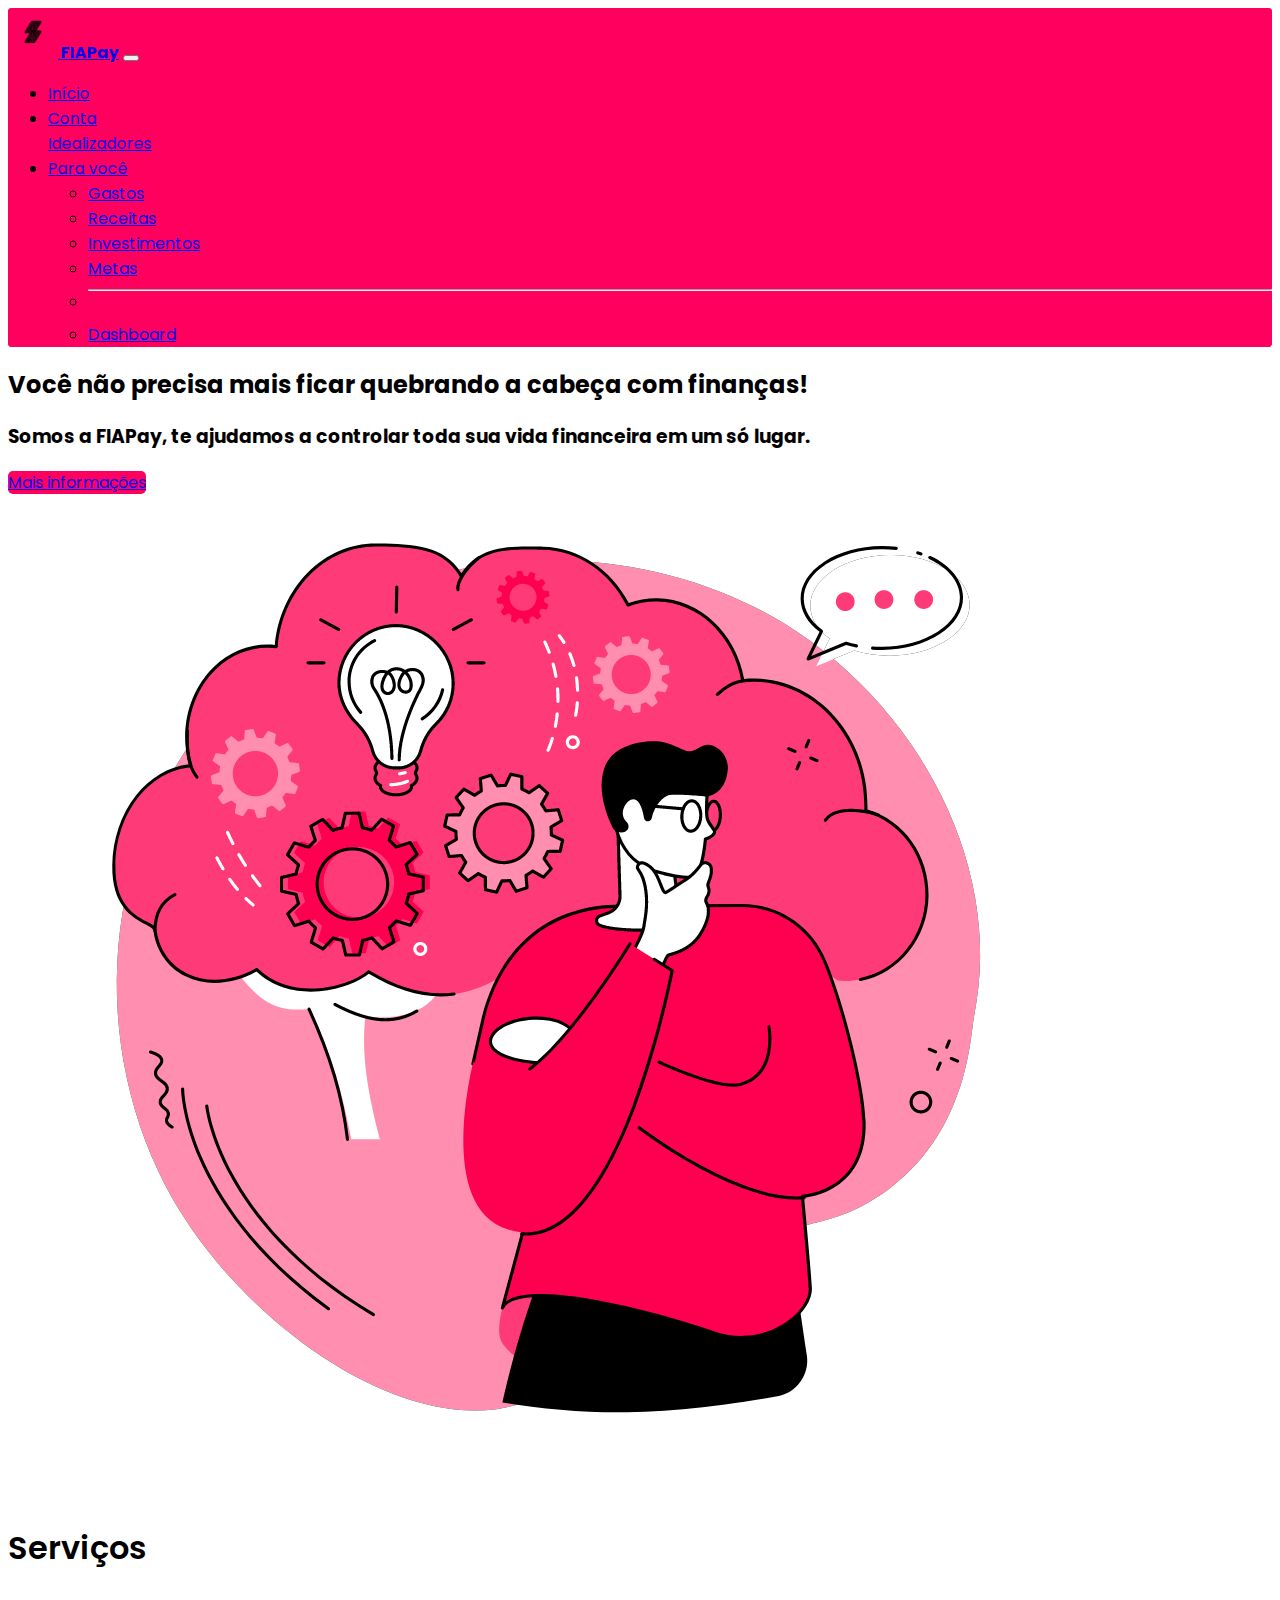
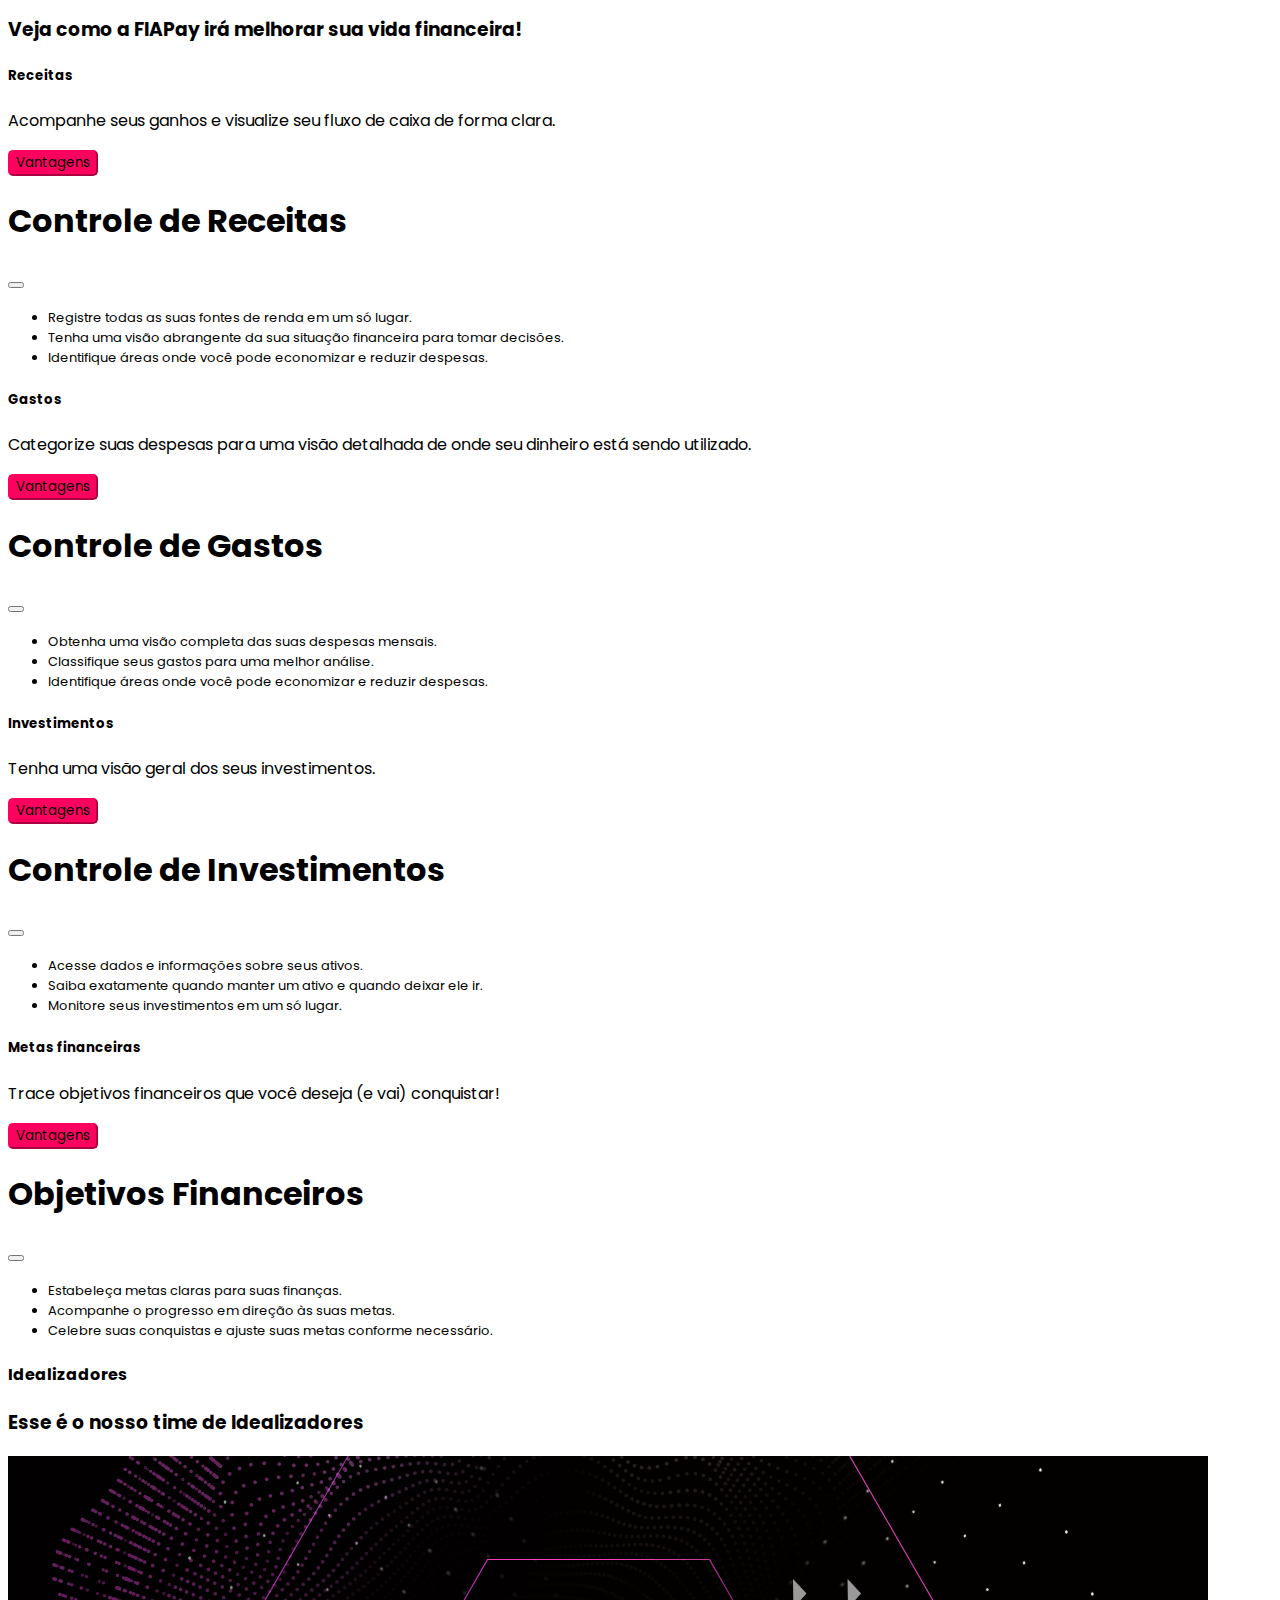
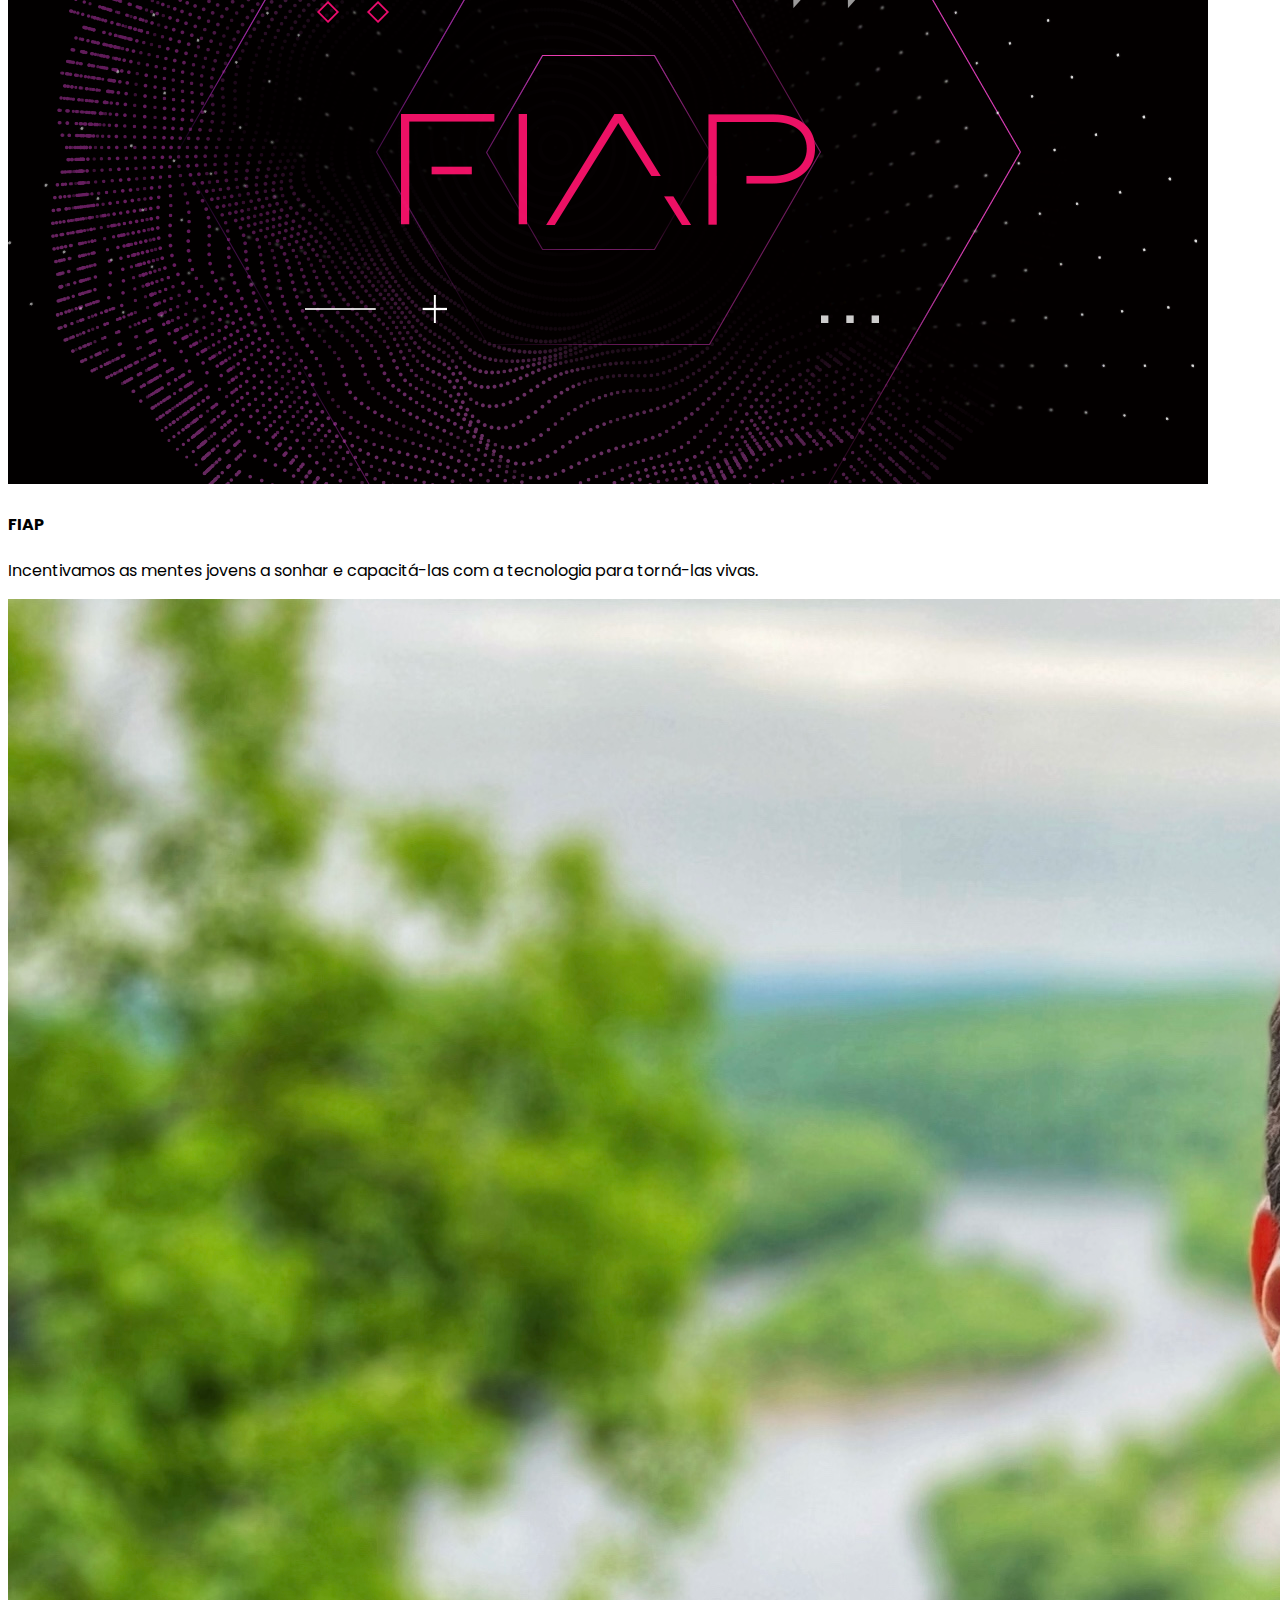
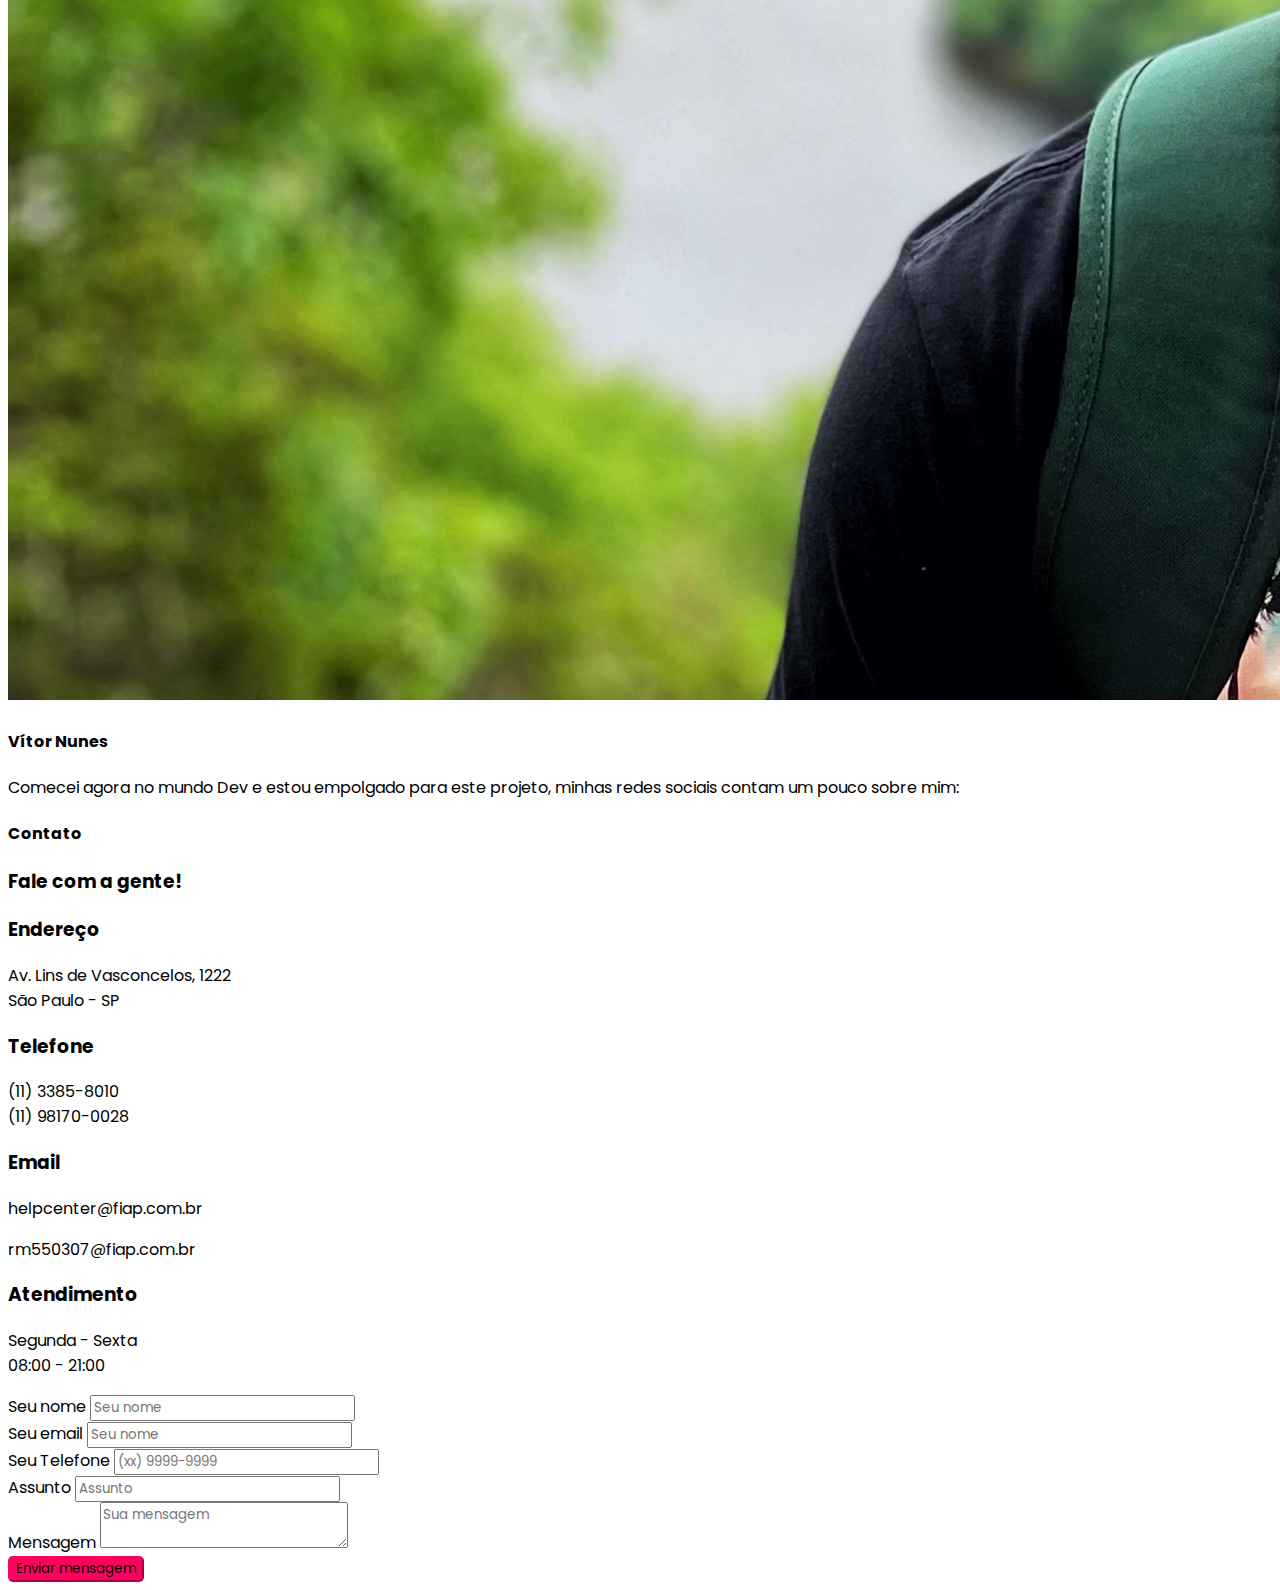
<file: index.html>
<!DOCTYPE html>
<html lang="pt-BR">
<head>
    <meta charset="UTF-8">
    <meta name="viewport" content="width=device-width, initial-scale=1.0">
    <title>FIAPay</title>

<!------------------ Google Fonts ------------------>
    <link rel="preconnect" href="https://fonts.googleapis.com">
    <link rel="preconnect" href="https://fonts.gstatic.com" crossorigin>
    <link href="https://fonts.googleapis.com/css2?family=Poppins:wght@300&display=swap" rel="stylesheet">

<!------------------ CSS DO BOOTSTRAP ------------------>
<link href="https://cdn.jsdelivr.net/npm/bootstrap@5.3.0/dist/css/bootstrap.min.css" rel="stylesheet" integrity="sha384-9ndCyUaIbzAi2FUVXJi0CjmCapSmO7SnpJef0486qhLnuZ2cdeRhO02iuK6FUUVM" crossorigin="anonymous">

<!------------------ Minha CSS ------------------>
<link href="./assets/css/styles.css" rel="stylesheet">

<!------------------ Fonte dos Ícones ------------------>
<link rel="stylesheet" href="https://cdnjs.cloudflare.com/ajax/libs/font-awesome/6.4.0/css/all.min.css" integrity="sha512-iecdLmaskl7CVkqkXNQ/ZH/XLlvWZOJyj7Yy7tcenmpD1ypASozpmT/E0iPtmFIB46ZmdtAc9eNBvH0H/ZpiBw==" crossorigin="anonymous" referrerpolicy="no-referrer" />

</head>

<body>

    
<!--------------------------- INÍCIO DO MENU --------------------------->
    <header class="container menu">
        <nav class="navbar navbar-expand-lg">
            <div class="container-fluid menu">
                <a class="navbar-brand page home" href="/RM550307_FINTECH/"><i> <img class="logo" src="./assets/images/fintech-logo.png" alt="Logo-FIAPay"></i>
                    FIAPay</a>
                <button class="navbar-toggler" type="button" data-bs-toggle="collapse" data-bs-target="#navbarSupportedContent" aria-controls="navbarSupportedContent" aria-expanded="false" aria-label="Toggle navigation">
                    <i class="fa-solid fa-bars-staggered"></i>
                </button>
                <div class="collapse navbar-collapse" id="navbarSupportedContent">
                    <ul class="navbar-nav ms-auto mb-2 mb-lg-0">
                        <li class="nav-item">
                            <a class="nav-link active page" aria-current="page" href="/RM550307_FINTECH/">Início</a>
                        </li>
                        <li class="nav-item">
                            <a class="nav-link page" href="./assets/pages/login.html">Conta</a>
                        </li>
                        <a class="nav-link page" href="#idealizadores">Idealizadores</a>
                    </li>
                    <li class="nav-item dropdown">
                        <a class="nav-link dropdown-toggle page" href="#" role="button" data-bs-toggle="dropdown" aria-expanded="false">
                            Para você
                        </a>
                        <ul class="dropdown-menu">
                            <li><a class="dropdown-item solution" href="./assets/pages/login.html">Gastos</a></li>
                            <li><a class="dropdown-item solution" href="./assets/pages/login.html">Receitas</a></li>
                            <li><a class="dropdown-item solution" href="./assets/pages/login.html">Investimentos</a></li>
                            <li><a class="dropdown-item solution" href="./assets/pages/login.html">Metas</a></li>
                            <li><hr class="dropdown-divider"></li>
                            <li><a class="dropdown-item solution" href="./assets/pages/login.html">Dashboard</a></li>
                        </ul>
                    </li>
                </ul>
            </div>
        </div>
    </nav>
</header>
<!--------------------------- FIM DO MENU --------------------------->


<!--------------------------- INÍCIO DO SOBRE --------------------------->
<section class="container sobre my-5" id="sobre">
    <div class="row d-flex align-items-center justify-content-between">
        <div class="col-lg-6">
            <h2 class="my-title display-5 my-4">Você não precisa mais ficar quebrando a cabeça com finanças!</h2>
            <h3 class="mb-4">Somos a FIAPay, te ajudamos a controlar toda sua vida financeira em um só lugar.</h3>
            <a href="#solucoes" class="btn btn-primary btn-lg">Mais informações <i
                class="fa-solid fa-arrow-right-long ms-1"></i></a>
            </div>
            <div class="col-lg-6 text-center">
                <img src="./assets/images/guy-thinking.png" alt="Desenho de um homem pensando" class="mt-0 img-fluid">
            </div>
        </div>
    </section>
<!--------------------------- FIM DO SOBRE --------------------------->
    
<!--------------------------   INÍCIO SOLUÇÕES        ------------------------->
    <section class="container my-5" id="solucoes">
        <h4 class="my-title text-center my-mt servicos-title">Serviços</h4>
        <h3 class="text-center my-title mb-4">Veja como a FIAPay irá melhorar sua vida financeira!</h3>
        
        <div class="row d-flex align-items-center justify-content-center">
            <div class="col-lg-6 my-2">
                <div class="card text-center p-4 solucao">
                    <i class="fa-solid fa-hand-holding-dollar icon"></i>
                    <div class="card-body">
                        <h5 class="card-title">Receitas</h5>
                        <p>Acompanhe seus ganhos e visualize seu fluxo de caixa de forma clara.</p>
                        <!-- Modal -->
                        <button type="button" class="btn btn-primary" data-bs-toggle="modal" data-bs-target="#modalReceitas">
                                Vantagens
                            </button>
                        <div class="modal fade" id="modalReceitas" tabindex="-1" aria-hidden="true">
                            <div class="modal-dialog">
                                <div class="modal-content">
                                        <div class="modal-header">
                                            <h1 class="modal-title fs-5" id="modalReceitas">Controle de Receitas</h1>
                                            <button type="button" class="btn-close" data-bs-dismiss="modal" aria-label="Close"></button>
                                        </div>
                                        <div class="modal-body">
                                            <ul>
                                            <li class="vantagem">Registre todas as suas fontes de renda em um só lugar.
                                            </li>
                                            <li class="vantagem">Tenha uma visão abrangente da sua situação financeira para tomar decisões.
                                            </li>
                                            <li class="vantagem">Identifique áreas onde você pode economizar e reduzir despesas.
                                            </li>
                                        </ul>
                                    </div>
                                </div>
                            </div>
                        </div>
                        <!-- fim Modal -->

                            </div>
                        </div> 
                    </div>
            
            <div class="col-lg-6 my-2">
                <div class="card text-center p-4 solucao">
                    <i class="fa-solid fa-arrow-trend-down icon"></i>
                    <div class="card-body">
                        <h5 class="card-title">Gastos</h5>
                        <p class="card-text">Categorize suas despesas para uma visão detalhada de onde seu dinheiro está sendo utilizado.</p>
                        <!-- Modal -->
                        <button type="button" class="btn btn-primary" data-bs-toggle="modal" data-bs-target="#modalGastos">
                            Vantagens
                        </button>
                                <div class="modal fade" id="modalGastos" tabindex="-1" aria-hidden="true">
                                    <div class="modal-dialog">
                                    <div class="modal-content">
                                        <div class="modal-header">
                                        <h1 class="modal-title fs-5" id="modalGastos">Controle de Gastos</h1>
                                        <button type="button" class="btn-close" data-bs-dismiss="modal" aria-label="Close"></button>
                                        </div>
                                        <div class="modal-body">
                                        <ul>
                                            <li class="vantagem">Obtenha uma visão completa das suas despesas mensais.
                                            </li>
                                            <li class="vantagem">Classifique seus gastos para uma melhor análise.
                                            </li>
                                            <li class="vantagem">Identifique áreas onde você pode economizar e reduzir despesas.
                                            </li>
                                        </ul>
                                        </div>
                                    </div>
                                    </div>
                                </div>
                                <!-- fim Modal -->
                    </div>
                </div>

            </div>

            <div class="col-lg-6 my-2">
                <div class="card text-center p-4 solucao">
                    <i class="fa-solid fa-money-bill-trend-up icon"></i>
                    <div class="card-body">
                        <h5 class="card-title">Investimentos</h5>
                        <p class="card-text">Tenha uma visão geral dos seus investimentos.</p>

                        <!-- Modal -->
                        <button type="button" class="btn btn-primary" data-bs-toggle="modal" data-bs-target="#modalInvestimentos">
                            Vantagens
                        </button>
                                <div class="modal fade" id="modalInvestimentos" tabindex="-1" aria-hidden="true">
                                    <div class="modal-dialog">
                                    <div class="modal-content">
                                        <div class="modal-header">
                                        <h1 class="modal-title fs-5" id="modalInvestimentos">Controle de Investimentos</h1>
                                        <button type="button" class="btn-close" data-bs-dismiss="modal" aria-label="Close"></button>
                                        </div>
                                        <div class="modal-body">
                                        <ul>
                                            <li class="vantagem">Acesse dados e informações sobre seus ativos.
                                            </li>
                                            <li class="vantagem">Saiba exatamente quando manter um ativo e quando deixar ele ir.
                                            </li>
                                            <li class="vantagem">Monitore seus investimentos em um só lugar.
                                            </li>
                                        </ul>
                                        </div>
                                    </div>
                                    </div>
                                </div>
                                <!-- fim Modal -->
                    </div>
                </div>

            </div>

            <div class="col-lg-6 my-2">
                <div class="card text-center p-4 solucao">
                    <i class="fa-solid fa-piggy-bank icon"></i>
                    <div class="card-body">
                        <h5 class="card-title">Metas financeiras</h5>
                        <p class="card-text">Trace objetivos financeiros que você deseja (e vai) conquistar!</p>
                        
                        <!-- Modal -->
                        <button type="button" class="btn btn-primary" data-bs-toggle="modal" data-bs-target="#modalMetas">
                            Vantagens
                        </button>
                                <div class="modal fade" id="modalMetas" tabindex="-1" aria-hidden="true">
                                    <div class="modal-dialog">
                                    <div class="modal-content">
                                        <div class="modal-header">
                                        <h1 class="modal-title fs-5" id="modalMetas">Objetivos Financeiros</h1>
                                        <button type="button" class="btn-close" data-bs-dismiss="modal" aria-label="Close"></button>
                                        </div>
                                        <div class="modal-body">
                                        <ul>
                                            <li class="vantagem">Estabeleça metas claras para suas finanças.
                                            </li>
                                            <li class="vantagem">Acompanhe o progresso em direção às suas metas.
                                            </li>
                                            <li class="vantagem">Celebre suas conquistas e ajuste suas metas conforme necessário.
                                            </li>
                                        </ul>
                                        </div>
                                    </div>
                                    </div>
                                </div>
                                <!-- fim Modal -->
                    </div>
                </div>
            </div>

            </div>

        </div>
    </section>
    <!--------------     FIM SOLUÇÕES       -------------->

<!------------    INÍCIO Idealizadores                      ------------>
<section class="container mb-5" id="idealizadores">
    <h4 class="my-title text-center my-mt">Idealizadores</h4>
    <h3 class="text-center my-title mb-4">Esse é o nosso time de Idealizadores</h3>

    <div class="row d-flex align-items-center justify-content-center">
        <div class="col-lg-6 my-2">
            <div class="card text-center">
                <img src="./assets/images/fiap.png" class="card-img-top" alt="...">
                <div class="card-body">
                    <h4 class="my-title my-3">FIAP</h4>
                    <p class="card-text mb-4">Incentivamos as mentes jovens a sonhar e capacitá-las com a tecnologia para torná-las vivas.</p>
                    <div class="redes-sociais">
                        <a target="_blank" href="https://www.linkedin.com/school/fiap/"><i class="fa-brands fa-linkedin icon-social mx-2"></i></a>
                        <a target="_blank" href="https://www.youtube.com/@FiapBrasil/featured"><i class="fa-brands fa-youtube icon-social mx-2"></i></a>
                    </div>
                </div>
            </div>
        </div>
        
        <div class="col-lg-6 my-2">
            <div class="card text-center">
                <img src="./assets/images/foto-perfil.jpg" class="card-img-top" alt="...">
                <div class="card-body">
                    <h4 class="my-title my-3">Vítor Nunes</h4>
                    <p class="card-text profile-card">Comecei agora no mundo Dev e estou empolgado para este projeto, minhas redes sociais contam um pouco sobre mim:
                    </p> 
                        <div class="redes-sociais">
                            <a target="_blank" href="https://instagram.com/ouviumahistoria"><i class="fa-brands fa-instagram icon-social mx-2"></i></a>
                            <a target="_blank" href="https://github.com/vitaodobaska"><i class="fa-brands fa-github icon-social mx-2"></i></a>
                            <a target="_blank" href="https://www.youtube.com/ouviumahistoria"><i class="fa-brands fa-youtube icon-social mx-2"></i></a>
                    </div>
                </div>
            </div>
        </div>
    </div>
</section>
<!------------    FIM Idealizadores                      ------------>

    <!---------------------------- INÍCIO CONTATO ---------------------------->
<section class="container-fluid bg-blue-2 mt-5 " id="contato">
    <div class="container py-5 border-top">
        <h4 class="my-title text-center">Contato</h4>
        <h3 class="text-center my-title mb-4">Fale com a gente!</h3>
        <div class="row mt-5">
            <div class="col-lg-6">
                <div class="row">
                    <div class="col-lg-6 my-4 text-center">
                        <p>
                            <i class="fa-solid fa-location-dot icon-contato"></i>
                        </p>
                        <h3>Endereço</h3>
                        <p>
                            Av. Lins de Vasconcelos, 1222 <br>
                            São Paulo - SP
                        </p>
                    </div>
                    <div class="col-lg-6 my-4 text-center">
                        <p>
                            <i class="fa-solid fa-phone icon-contato"></i>
                        </p>
                        <h3>Telefone</h3>
                        <p>(11) 3385-8010 <br>
                            (11) 98170-0028</p>
                    </div>
                    <div class="col-lg-6 my-4 text-center">
                        <p>
                            <i class="fa-solid fa-envelope icon-contato"></i>
                        </p>
                        <h3>Email</h3>
                        <p>
                            helpcenter@fiap.com.br <!-- <br> -->
                        </p>
                        <p>
                            rm550307@fiap.com.br <br>
                        </p>
                    </div>
                    <div class="col-lg-6 my-4 text-center">
                        <p>
                            <i class="fa-solid fa-clock icon-contato"></i>
                        </p>
                        <h3>Atendimento</h3>
                        <p>
                            Segunda - Sexta <br>
                            08:00 - 21:00
                        </p>
                    </div>

                </div>
            </div>
            <div class="col-lg-6">
                <form action="">
                    <div class="row text-start">
                        <div class="col-lg-6 my-3">
                            <label for="nome" class="form-label">Seu nome</label>
                            <input type="text" class="form-control" id="nome" placeholder="Seu nome">
                        </div>

                        <div class="col-lg-6 my-2">
                            <label for="email" class="form-label">Seu email</label>
                            <input type="email" class="form-control" id="email" placeholder="Seu nome">
                        </div>

                        <div class="col-lg-6 my-2">
                            <label for="fone" class="form-label">Seu Telefone</label>
                            <input type="tel" class="form-control" id="fone" placeholder="(xx) 9999-9999">
                        </div>

                        <div class="col-lg-6 my-2">
                            <label for="mensagem" class="form-label">Assunto</label>
                            <input type="text" class="form-control" id="mensagem" placeholder="Assunto">
                        </div>

                        <div class="col-lg-12 my-2">
                            <label for="nome" class="form-label">Mensagem</label>
                            <textarea name="mensagem" id="mensagemm" placeholder="Sua mensagem"
                                class="form-control"></textarea>
                        </div>

                        <div class="col-lg-12 my-2 d-flex justify-content-end">
                            <button type="submit" class="btn btn-primary">Enviar mensagem</button>
                        </div>
                    </div>
                </form>
            </div>
        </div>
    </div>
</section>
<!----------------------------------- fim contato -------------------------------------->

    <!--------------- CHAMADA DO JS DO BOOTSTRAP --------------->
    <script src="https://cdn.jsdelivr.net/npm/bootstrap@5.3.0/dist/js/bootstrap.bundle.min.js" integrity="sha384-geWF76RCwLtnZ8qwWowPQNguL3RmwHVBC9FhGdlKrxdiJJigb/j/68SIy3Te4Bkz" crossorigin="anonymous"></script>
    
</body>

</html>
</file>
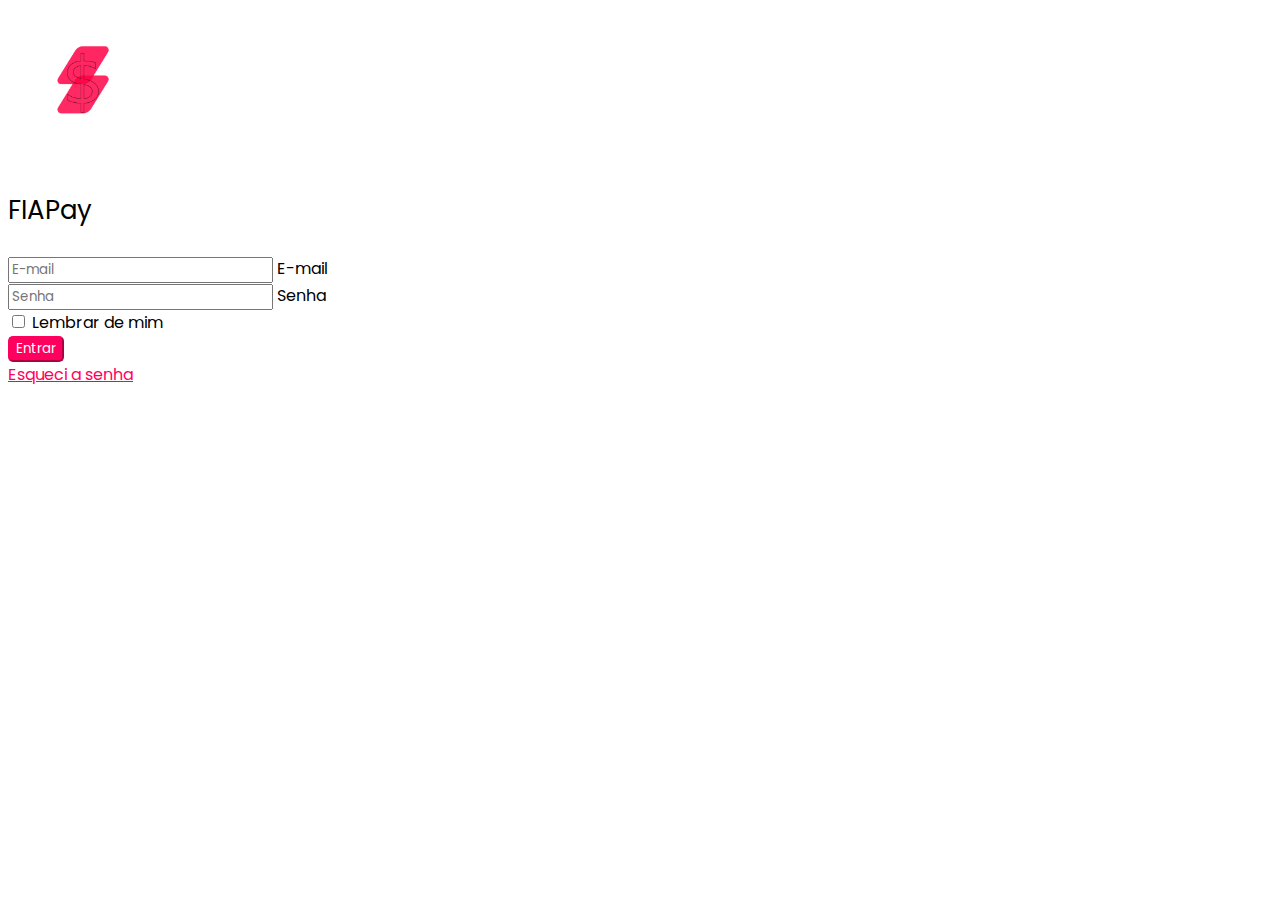
<file: assets/pages/login.html>
<!DOCTYPE html>
<html lang="pt-BR">
<head>
    <meta charset="UTF-8">
    <meta name="viewport" content="width=device-width, initial-scale=1.0">
    <title>FIAPay - Login</title>

<!------------------ Google Fonts ------------------>
    <link rel="preconnect" href="https://fonts.googleapis.com">
    <link rel="preconnect" href="https://fonts.gstatic.com" crossorigin>
    <link href="https://fonts.googleapis.com/css2?family=Poppins:wght@300&display=swap" rel="stylesheet">

<!------------------ CSS DO BOOTSTRAP ------------------>
<link href="https://cdn.jsdelivr.net/npm/bootstrap@5.3.0/dist/css/bootstrap.min.css" rel="stylesheet" integrity="sha384-9ndCyUaIbzAi2FUVXJi0CjmCapSmO7SnpJef0486qhLnuZ2cdeRhO02iuK6FUUVM" crossorigin="anonymous">

<!------------------ Minha CSS ------------------>
<link href="../css/styles.css" rel="stylesheet">

<!------------------ Fonte dos Ícones ------------------>
<link rel="stylesheet" href="https://cdnjs.cloudflare.com/ajax/libs/font-awesome/6.4.0/css/all.min.css" integrity="sha512-iecdLmaskl7CVkqkXNQ/ZH/XLlvWZOJyj7Yy7tcenmpD1ypASozpmT/E0iPtmFIB46ZmdtAc9eNBvH0H/ZpiBw==" crossorigin="anonymous" referrerpolicy="no-referrer" />
</head>

<body>
    
    <!------------------ INÍCIO MENU ------------------>
   
<!--------------------------- FIM DO MENU --------------------------->

<!--------------------------- INÍCIO LOGIN --------------------------->
<div class="container">
    <div class="col-lg-6 text-center mx-auto">
      <a href="/RM550307_FINTECH/"><img src="../images/fintech-logo2.png" alt="Logo FIAPay" class="logo-login mt-0 img-fluid">
      </a>  
      <p class="login-title mb-3">FIAPay</p>
    </div>
    <div class="row align-items-center">
        <div class="col-md-10 mx-auto col-lg-5 mb-3 login-section">
            <form class="p-4 p-md-5 border">
                <div class="form-floating mb-3">
                    <input type="email" class="form-control" name="email" id="email" placeholder="E-mail">
                    <label for="email">E-mail</label>
                </div>
                <div class="form-floating mb-3">
                    <input type="password" class="form-control" name="password" id="password" placeholder="Senha">
                    <label for="password">Senha</label>
                </div>
                <div class="checkbox mb-3">
                    <label>
                        <input type="checkbox" value="lembrar de mim"> Lembrar de mim
                    </label>
                </div>
                <button class="w-100 btn btn-lg submit-btn my-2" type="submit">Entrar</button>
                <div class="text-center">
                    <a href="./recuperasenha.html" class="forgot-password">Esqueci a senha</a>
                </div>
            </div>
        </div>
    </div>
    <!--------------------------- FIM LOGIN --------------------------->
    
    
    
    <!-------------------- CHAMADA DO JS DO BOOTSTRAP    ----------->
    
    <script src="https://cdn.jsdelivr.net/npm/bootstrap@5.3.0/dist/js/bootstrap.bundle.min.js" integrity="sha384-geWF76RCwLtnZ8qwWowPQNguL3RmwHVBC9FhGdlKrxdiJJigb/j/68SIy3Te4Bkz" crossorigin="anonymous"></script>
</body>
</html>
</file>
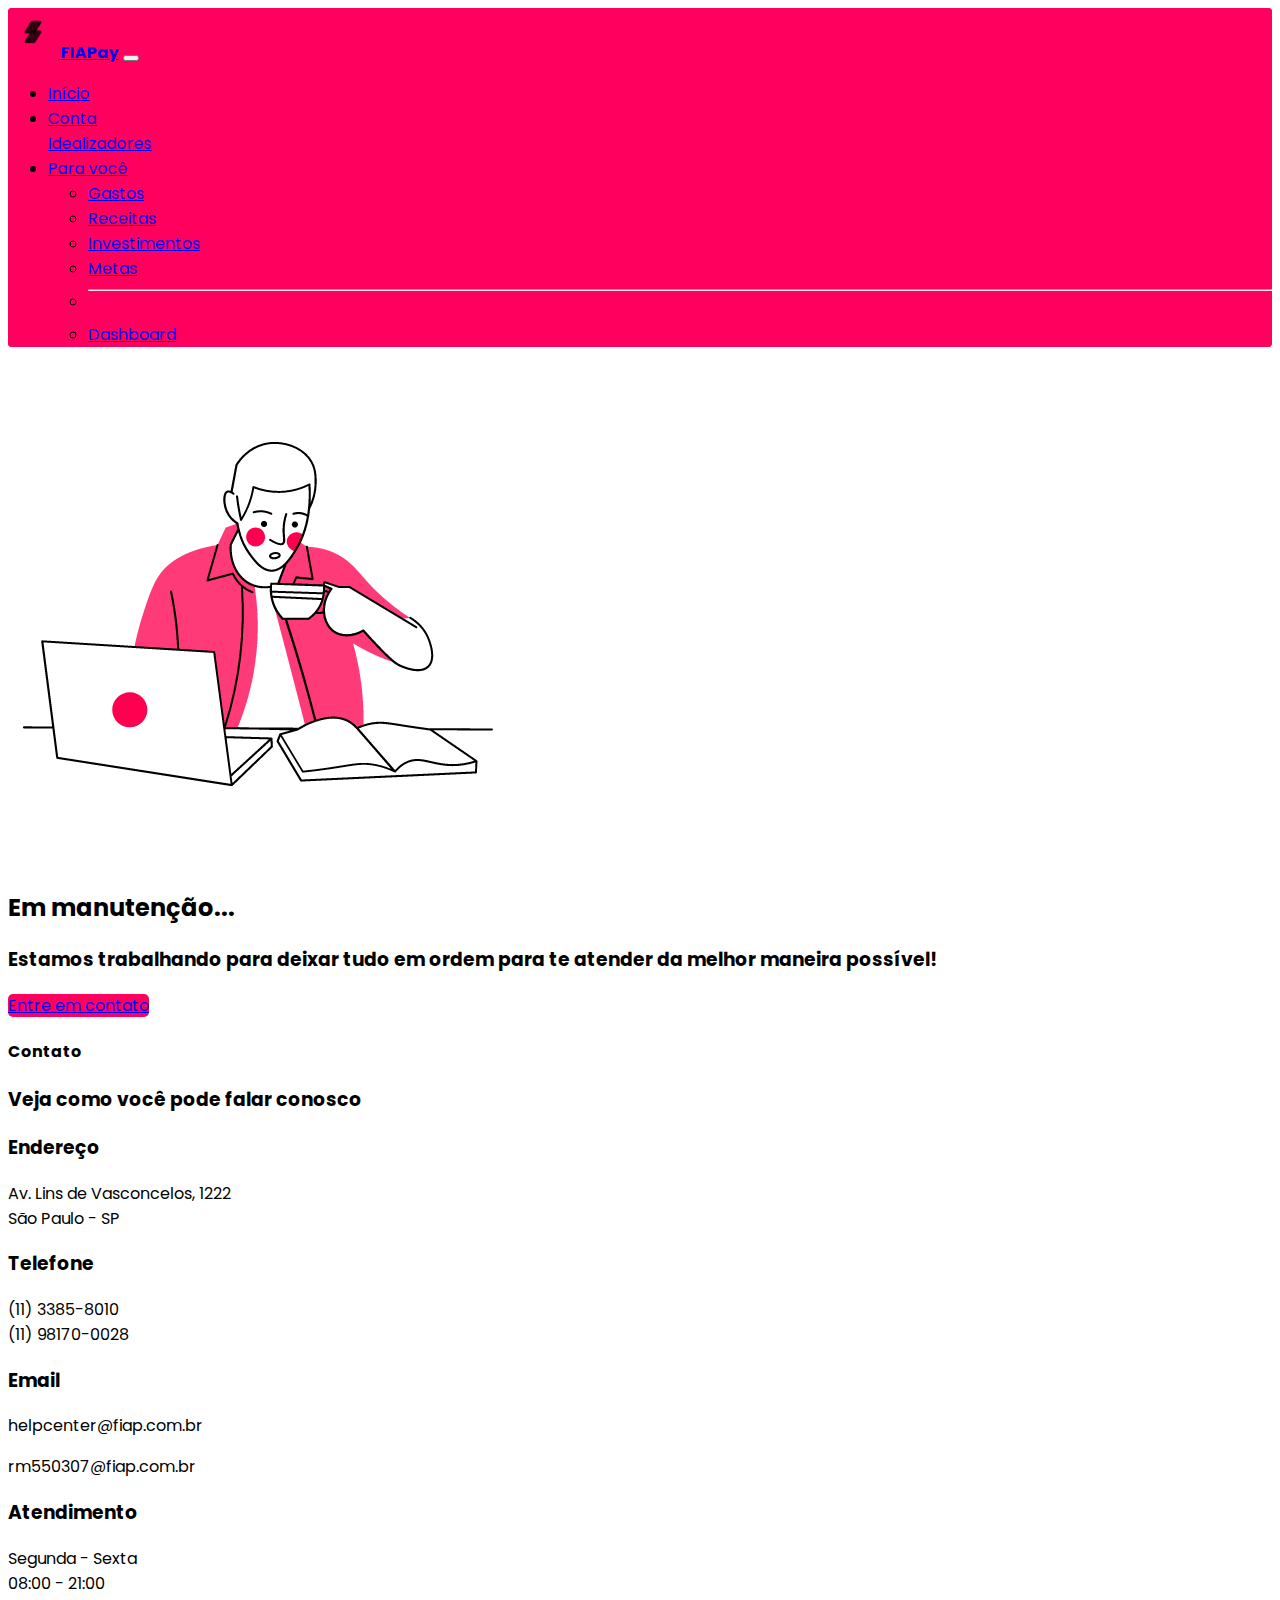
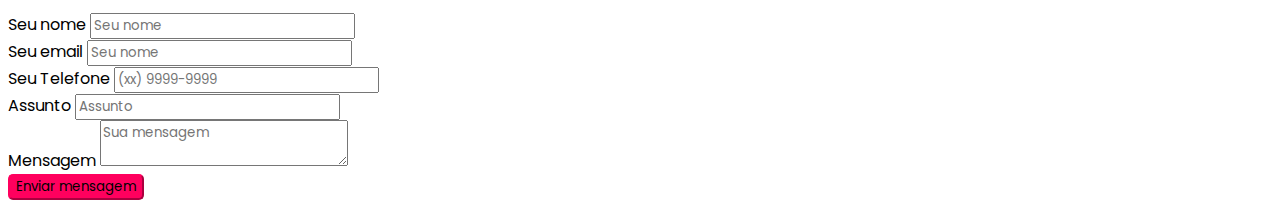
<file: assets/pages/manutencao.html>
<!DOCTYPE html>
<html lang="pt-BR">
<head>
    <meta charset="UTF-8">
    <meta name="viewport" content="width=device-width, initial-scale=1.0">
    <title>FIAPay</title>

<!------------------ Google Fonts ------------------>
    <link rel="preconnect" href="https://fonts.googleapis.com">
    <link rel="preconnect" href="https://fonts.gstatic.com" crossorigin>
    <link href="https://fonts.googleapis.com/css2?family=Poppins:wght@300&display=swap" rel="stylesheet">

<!------------------ CSS DO BOOTSTRAP ------------------>
<link href="https://cdn.jsdelivr.net/npm/bootstrap@5.3.0/dist/css/bootstrap.min.css" rel="stylesheet" integrity="sha384-9ndCyUaIbzAi2FUVXJi0CjmCapSmO7SnpJef0486qhLnuZ2cdeRhO02iuK6FUUVM" crossorigin="anonymous">

<!------------------ Minha CSS ------------------>
<link href="../css/styles.css" rel="stylesheet">

<!------------------ Fonte dos Ícones ------------------>
<link rel="stylesheet" href="https://cdnjs.cloudflare.com/ajax/libs/font-awesome/6.4.0/css/all.min.css" integrity="sha512-iecdLmaskl7CVkqkXNQ/ZH/XLlvWZOJyj7Yy7tcenmpD1ypASozpmT/E0iPtmFIB46ZmdtAc9eNBvH0H/ZpiBw==" crossorigin="anonymous" referrerpolicy="no-referrer" />
</head>

<body>
    <header class="container menu">
        <nav class="navbar navbar-expand-lg">
            <div class="container-fluid menu">
                <a class="navbar-brand page home" href="/RM550307_FINTECH/"><i> <img class="logo" src="../images/fintech-logo.png" alt="Logo-FIAPay"></i>
                    FIAPay</a>
                <button class="navbar-toggler" type="button" data-bs-toggle="collapse" data-bs-target="#navbarSupportedContent" aria-controls="navbarSupportedContent" aria-expanded="false" aria-label="Toggle navigation">
                    <i class="fa-solid fa-bars-staggered"></i>
                </button>
                <div class="collapse navbar-collapse" id="navbarSupportedContent">
                    <ul class="navbar-nav ms-auto mb-2 mb-lg-0">
                        <li class="nav-item">
                            <a class="nav-link active page" aria-current="page" href="/RM550307_FINTECH/">Início</a>
                        </li>
                        <li class="nav-item">
                            <a class="nav-link page" href="./login.html">Conta</a>
                        </li>
                        <a class="nav-link page" href="#">Idealizadores</a>
                    </li>
                    <li class="nav-item dropdown">
                        <a class="nav-link dropdown-toggle page" href="#" role="button" data-bs-toggle="dropdown" aria-expanded="false">
                            Para você
                        </a>
                        <ul class="dropdown-menu">
                            <li><a class="dropdown-item solution" href="#gastos">Gastos</a></li>
                            <li><a class="dropdown-item solution" href="#receitas">Receitas</a></li>
                            <li><a class="dropdown-item solution" href="#investimentos">Investimentos</a></li>
                            <li><a class="dropdown-item solution" href="#metas">Metas</a></li>
                            <li><hr class="dropdown-divider"></li>
                            <li><a class="dropdown-item solution" href="#dashboard">Dashboard</a></li>
                        </ul>
                    </li>
                </ul>
            </div>
        </div>
    </nav>
</header>
<!--------------------------- FIM DO MENU --------------------------->

<!---------------------------- INÍCIO MANUTENÇÃO ---------------------------->
<section class="container sobre my-5" id="emManutencao">
    <div class="row d-flex align-items-center justify-content-between">
        <div class="col-lg-6 text-center">
            <img src="../images/guy-studying.png" alt="Desenho de um homem pensando" class="mt-0 img-fluid">
        </div>
        <div class="col-lg-6">
            <h2 class="my-title display-5 my-4">Em manutenção...</h2>
            <h3 class="mb-4">Estamos trabalhando para deixar tudo em ordem para te atender da melhor maneira possível!</h3>
            <a href="#contato" class="btn btn-primary btn-lg">Entre em contato<i class="fa-solid fa-arrow-right-long ms-1"></i></a>
        </div>
    </div>
</section>
<!---------------------------- FIM MANUTENÇÃO ---------------------------->

    <!-------------------------------------- contato -------------------------------------->
    <section class="container-fluid bg-blue-2 mt-5 " id="contato">
        <div class="container py-5">
            <h4 class="my-title text-center">Contato</h4>
            <h3 class="text-center my-title mb-4">Veja como você pode falar conosco</h3>
            <div class="row mt-5">
                <div class="col-lg-6">
                    <div class="row">
                        <div class="col-lg-6 my-4 text-center">
                            <p>
                                <i class="fa-solid fa-location-dot icon-contato"></i>
                            </p>
                            <h3>Endereço</h3>
                            <p>
                                Av. Lins de Vasconcelos, 1222 <br>
                                São Paulo - SP
                            </p>
                        </div>
                        <div class="col-lg-6 my-4 text-center">
                            <p>
                                <i class="fa-solid fa-phone icon-contato"></i>
                            </p>
                            <h3>Telefone</h3>
                            <p>(11) 3385-8010 <br>
                                (11) 98170-0028</p>
                        </div>
                        <div class="col-lg-6 my-4 text-center">
                            <p>
                                <i class="fa-solid fa-envelope icon-contato"></i>
                            </p>
                            <h3>Email</h3>
                            <p>
                                helpcenter@fiap.com.br <!-- <br> -->
                            </p>
                            <p>
                                rm550307@fiap.com.br <br>
                            </p>
                        </div>
                        <div class="col-lg-6 my-4 text-center">
                            <p>
                                <i class="fa-solid fa-clock icon-contato"></i>
                            </p>
                            <h3>Atendimento</h3>
                            <p>
                                Segunda - Sexta <br>
                                08:00 - 21:00
                            </p>
                        </div>

                    </div>
                </div>
                <div class="col-lg-6">
                    <form action="">
                        <div class="row text-start">
                            <div class="col-lg-6 my-3">
                                <label for="nome" class="form-label">Seu nome</label>
                                <input type="text" class="form-control" id="nome" placeholder="Seu nome">
                            </div>

                            <div class="col-lg-6 my-2">
                                <label for="email" class="form-label">Seu email</label>
                                <input type="email" class="form-control" id="email" placeholder="Seu nome">
                            </div>

                            <div class="col-lg-6 my-2">
                                <label for="fone" class="form-label">Seu Telefone</label>
                                <input type="tel" class="form-control" id="fone" placeholder="(xx) 9999-9999">
                            </div>

                            <div class="col-lg-6 my-2">
                                <label for="mensagem" class="form-label">Assunto</label>
                                <input type="text" class="form-control" id="mensagem" placeholder="Assunto">
                            </div>

                            <div class="col-lg-12 my-2">
                                <label for="nome" class="form-label">Mensagem</label>
                                <textarea name="mensagem" id="mensagemm" placeholder="Sua mensagem"
                                    class="form-control"></textarea>
                            </div>

                            <div class="col-lg-12 my-2 d-flex justify-content-end">
                                <button type="submit" class="btn btn-primary">Enviar mensagem</button>
                            </div>
                        </div>
                    </form>
                </div>
            </div>
        </div>
    </section>
    <!----------------------------------- fim contato -------------------------------------->

<!-------------------- CHAMADA DO JS DO BOOTSTRAP    ----------->

    <script src="https://cdn.jsdelivr.net/npm/bootstrap@5.3.0/dist/js/bootstrap.bundle.min.js" integrity="sha384-geWF76RCwLtnZ8qwWowPQNguL3RmwHVBC9FhGdlKrxdiJJigb/j/68SIy3Te4Bkz" crossorigin="anonymous"></script>
</body>
</html>
</file>
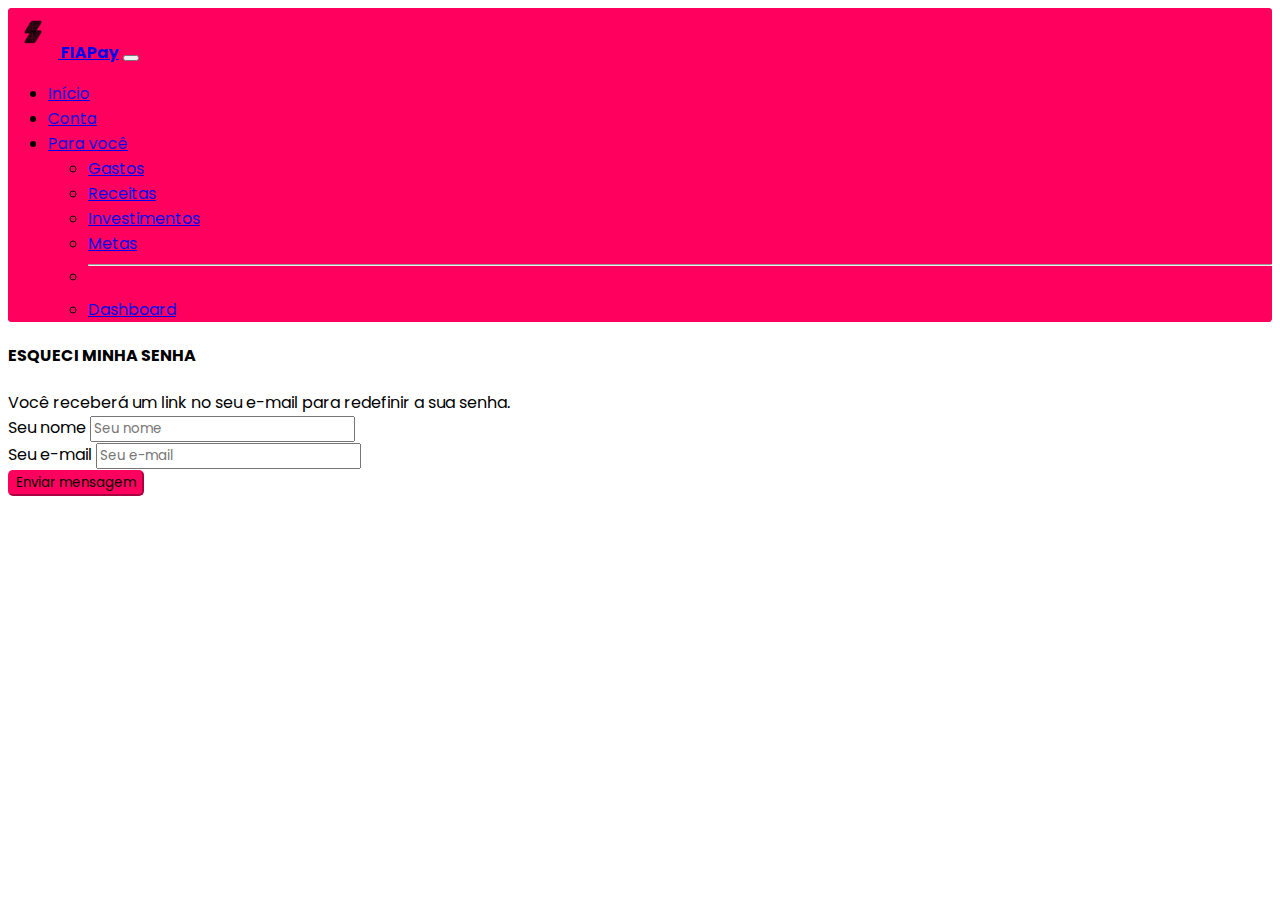
<file: assets/pages/recuperasenha.html>
<!DOCTYPE html>
<html lang="pt-BR">
<head>
    <meta charset="UTF-8">
    <meta name="viewport" content="width=device-width, initial-scale=1.0">
    <title>FIAPay - Login</title>

<!------------------ Google Fonts ------------------>
    <link rel="preconnect" href="https://fonts.googleapis.com">
    <link rel="preconnect" href="https://fonts.gstatic.com" crossorigin>
    <link href="https://fonts.googleapis.com/css2?family=Poppins:wght@300&display=swap" rel="stylesheet">

<!------------------ CSS DO BOOTSTRAP ------------------>
<link href="https://cdn.jsdelivr.net/npm/bootstrap@5.3.0/dist/css/bootstrap.min.css" rel="stylesheet" integrity="sha384-9ndCyUaIbzAi2FUVXJi0CjmCapSmO7SnpJef0486qhLnuZ2cdeRhO02iuK6FUUVM" crossorigin="anonymous">

<!------------------ Minha CSS ------------------>
<link href="../css/styles.css" rel="stylesheet">

<!------------------ Fonte dos Ícones ------------------>
<link rel="stylesheet" href="https://cdnjs.cloudflare.com/ajax/libs/font-awesome/6.4.0/css/all.min.css" integrity="sha512-iecdLmaskl7CVkqkXNQ/ZH/XLlvWZOJyj7Yy7tcenmpD1ypASozpmT/E0iPtmFIB46ZmdtAc9eNBvH0H/ZpiBw==" crossorigin="anonymous" referrerpolicy="no-referrer" />
</head>

<body>
    <header class="container menu">
        <nav class="navbar navbar-expand-lg">
            <div class="container-fluid menu">
                <a class="navbar-brand page home" href="/RM550307_FINTECH/"><i> <img class="logo" src="../images/fintech-logo.png" alt="Logo-FIAPay"></i>
                    FIAPay</a>
                <button class="navbar-toggler" type="button" data-bs-toggle="collapse" data-bs-target="#navbarSupportedContent" aria-controls="navbarSupportedContent" aria-expanded="false" aria-label="Toggle navigation">
                    <i class="fa-solid fa-bars-staggered"></i>
                </button>
                <div class="collapse navbar-collapse" id="navbarSupportedContent">
                    <ul class="navbar-nav ms-auto mb-2 mb-lg-0">
                        <li class="nav-item">
                            <a class="nav-link active page" aria-current="page" href="/RM550307_FINTECH/">Início</a>
                        </li>
                        <li class="nav-item">
                            <a class="nav-link page" href="./login.html">Conta</a>
                    <li class="nav-item dropdown">
                        <a class="nav-link dropdown-toggle page" href="#" role="button" data-bs-toggle="dropdown" aria-expanded="false">
                            Para você
                        </a>
                        <ul class="dropdown-menu">
                            <li><a class="dropdown-item solution" href="#gastos">Gastos</a></li>
                            <li><a class="dropdown-item solution" href="#receitas">Receitas</a></li>
                            <li><a class="dropdown-item solution" href="#investimentos">Investimentos</a></li>
                            <li><a class="dropdown-item solution" href="#metas">Metas</a></li>
                            <li><hr class="dropdown-divider"></li>
                            <li><a class="dropdown-item solution" href="#dashboard">Dashboard</a></li>
                        </ul>
                    </li>
                </ul>
            </div>
        </div>
    </nav>
</header>
<!--------------------------- FIM DO MENU --------------------------->

    <!-------------------------------------- contato -------------------------------------->
    <section class="container-fluid bg-blue-2 mt-5 " id="contato">
            <div class="row mt-5 justify-content-center">
                <div class="col-lg-12">
                    <h4 class="my-title text-center">ESQUECI MINHA SENHA</h4>
                    <div class="text-center my-title mb-4">Você receberá um link no seu e-mail para redefinir a sua senha.</div>
                </div>
                <div class="col-lg-6">
                    <form action="">
                        <div class="row text-start">
                            <div class="col-lg-6 my-3">
                                <label for="nome" class="form-label">Seu nome</label>
                                <input type="text" class="form-control" id="nome" placeholder="Seu nome">
                            </div>

                            <div class="col-lg-6 my-2">
                                <label for="email" class="form-label">Seu e-mail</label>
                                <input type="email" class="form-control" id="email" placeholder="Seu e-mail">
                            </div>
                            
                            <div class="col-lg-12 my-2 d-flex justify-content-center">
                                <button type="submit" class="btn btn-primary">Enviar mensagem</button>
                            </div>
                        </div>
                    </form>
                </div>
            </div>
            </section>
            <!----------------------------------- fim contato -------------------------------------->

<!-------------------- CHAMADA DO JS DO BOOTSTRAP    ----------->

    <script src="https://cdn.jsdelivr.net/npm/bootstrap@5.3.0/dist/js/bootstrap.bundle.min.js" integrity="sha384-geWF76RCwLtnZ8qwWowPQNguL3RmwHVBC9FhGdlKrxdiJJigb/j/68SIy3Te4Bkz" crossorigin="anonymous"></script>
</body>
</html>
</file>
<file: assets/css/styles.css>
* {
    font-family: 'Poppins', sans-serif;
}

*::selection {
    color: var(--bg-white);
    background-color: var(--color-fiap);
}

.servicos-title {
    font-size: 32px;
    font-weight: 600;
}


:root{
    --color-fiap: #ff005e;
    --bg-white: #ffffff;
    --transition: 0.5s;
    --margin-top: 100px;
    --opacity-hover: 60%;
}

.menu {
    background-color:var(--color-fiap);
    border-radius: 4px;
}


.icon {
    font-size: 60px;
    color: var(--color-fiap);
    margin: 24px 0;
    transition: var(--transition)
}

.btn {
    background-color:var(--color-fiap);
    border-radius: 5px;
    border-color: var(--color-fiap);
}

.btn:hover {
    background-color: var(--bg-white);
    color: var(--color-fiap);
    border-color: var(--color-fiap);
}

.card:hover {
    background-color: var(--bg-blue-2);
}

.card:hover .icon {
    transform: scale(1.3);
}

.page {
    filter: opacity(100%);   
}

.page:hover {
    filter: opacity(60%);
}

.home {
    font-weight: bold;
}

.logo {
    width: 40% auto;
    height: 50px;
}

.logo-login {
    width: 40% auto;
    height: 150px;
}

.login-title {
    width: 40% auto;
    font-size: 26px;
}


.vantagem {
    font-size: 13px;
    text-align: start;
}

.equipe-img {
    max-height: 300px;
    max-width: 600px;
}

img {
height: 50%;
}

.icon-social {
    font-size: 2rem;
    color: var(--color-fiap);
    opacity: 100%;
}

.icon-social:hover {
    opacity: 80%;
    scale: 1.2;
    transition: var(--transition);
}

.guy-studying {
    font-size: 350px;
}

.submit-btn {
    background-color: var(--color-fiap);
    color: var(--bg-white);
}

.submit-btn:hover {
    background-color: var(--bg-white);
    color:var(--color-fiap);
}

.forgot-password {
    color: var(--color-fiap)   
}

.forgot-password:hover{
    opacity: var(--opacity-hover);
}
</file>
